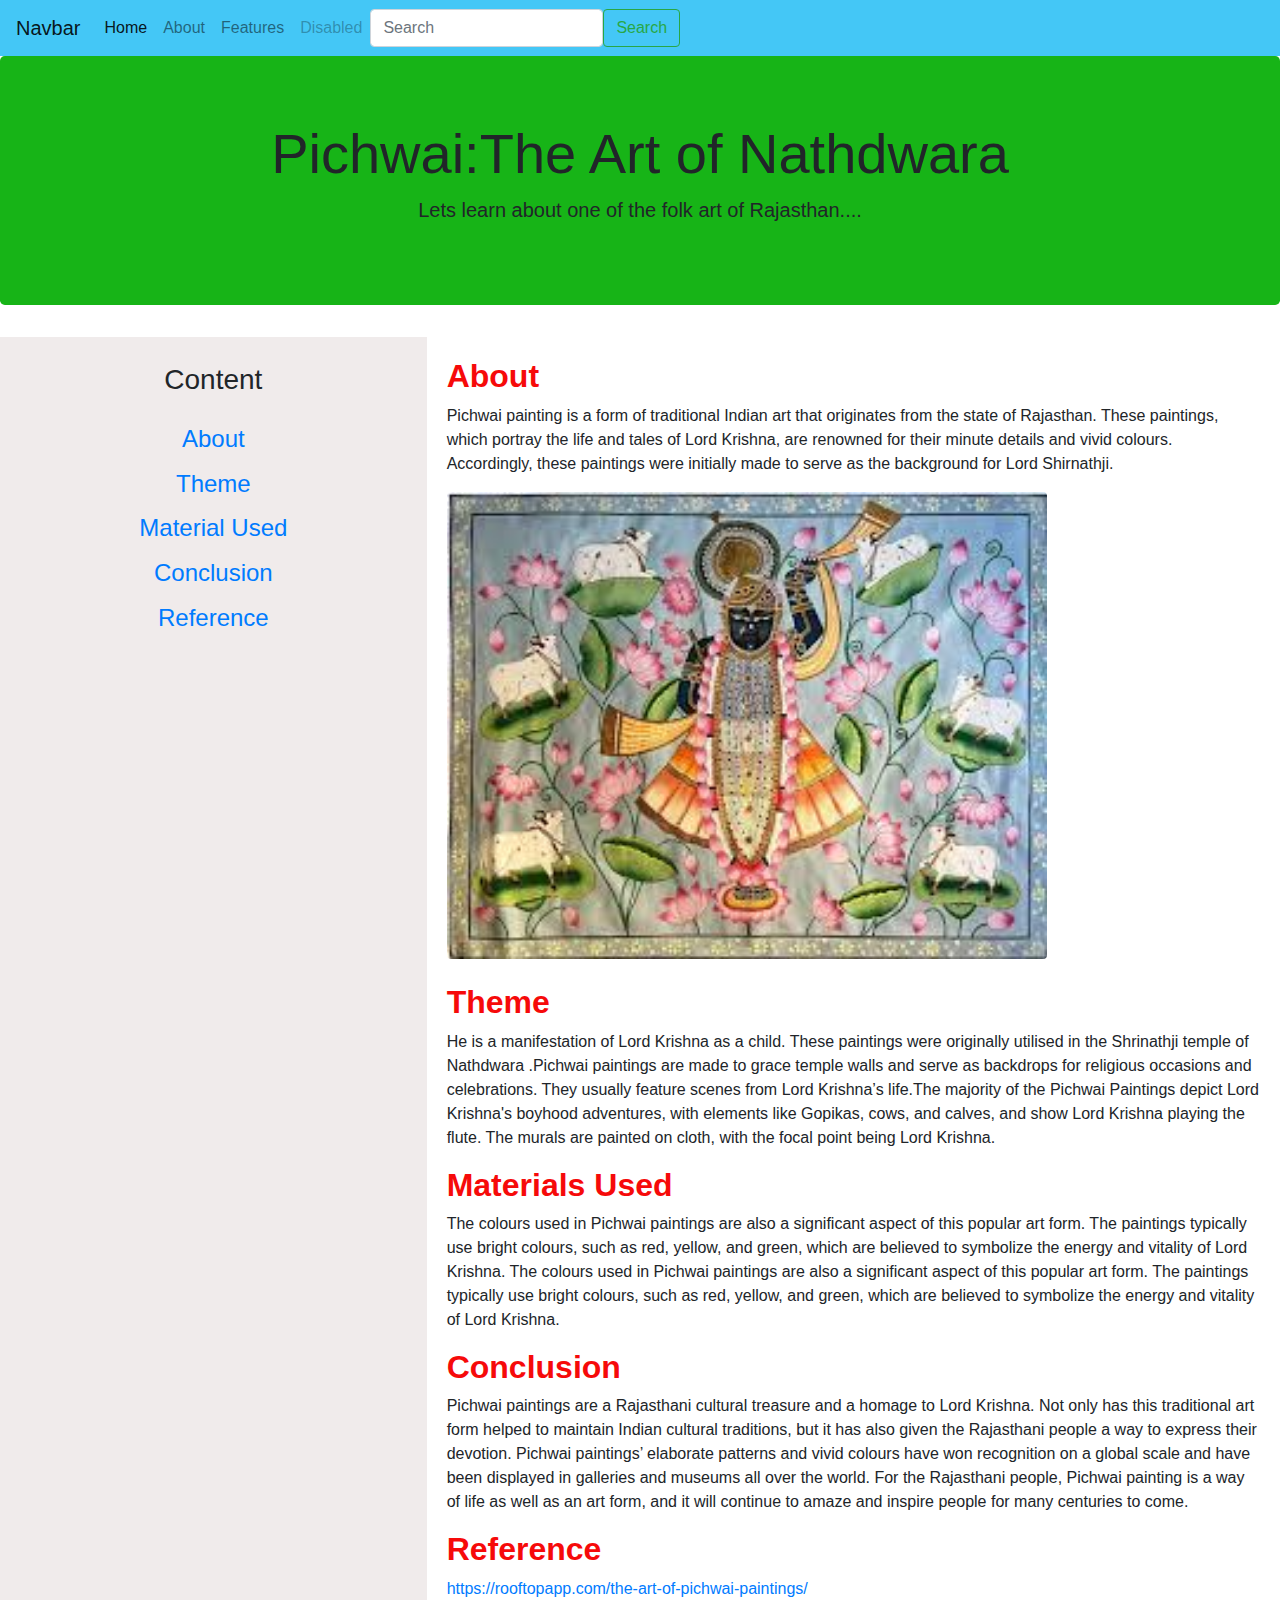
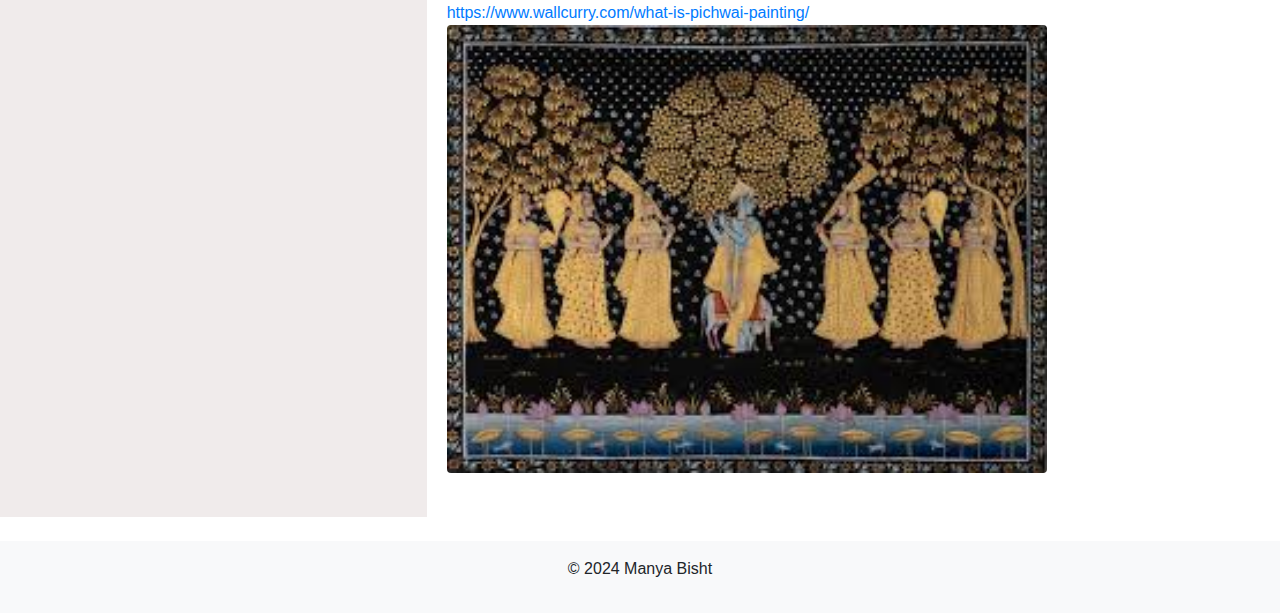
<file: index.html>
<!DOCTYPE html>
<html lang="en">
<head>
    <meta charset="UTF-8">
    <meta name="viewport" content="width=device-width, initial-scale=1.0">
    <title>Pichwai Painting</title>
    <link href="https://stackpath.bootstrapcdn.com/bootstrap/4.5.2/css/bootstrap.min.css" rel="stylesheet">
    <link href="styles.css" rel="stylesheet">
</head>
<body>
    <nav class="navbar navbar-expand-lg navbar-light" >
        <a class="navbar-brand" href="#">Navbar</a>
        <button class="navbar-toggler" type="button" data-toggle="collapse" data-target="#navbarNav" aria-controls="navbarNav" aria-expanded="false" aria-label="Toggle navigation">
            <span class="navbar-toggler-icon"></span>
        </button>
        <div class="collapse navbar-collapse" id="navbarNav">
            <ul class="navbar-nav">
                <li class="nav-item active">
                    <a class="nav-link" href="#">Home <span class="sr-only">(current)</span></a>
                </li>
                <li class="nav-item">
                    <a class="nav-link" href="#">About</a>
                </li>
                <li class="nav-item">
                    <a class="nav-link" href="#">Features</a>
                </li>
                <li class="nav-item">
                    <a class="nav-link disabled" href="#" tabindex="-1" aria-disabled="true">Disabled</a>
                </li>
            </ul>
            <form class="d-flex" role="search">
                <input class="form-control me-2" type="search" placeholder="Search" aria-label="Search">
                <button class="btn btn-outline-success" type="submit">Search</button>
              </form>
        </div>
    </nav>
<header class="jumbotron text-center">
    <h1 class="display-4">Pichwai:The Art of Nathdwara</h1>
    <p class="lead">Lets learn about one of the folk art of Rajasthan....</p>
</header>
<div class="container-fluid">
    <div class="row">
        <div class="col-md-4">
            <div id="simple-list-example" class="d-flex flex-column gap-2 simple-list-example-scrollspy text-center">
                <p><h3>Content</h3></p>
                <a class="p-1 rounded" href="#simple-list-item-1"><h4>About</h4></a>
                <a class="p-1 rounded" href="#simple-list-item-2"><h4>Theme</h4></a>
                <a class="p-1 rounded" href="#simple-list-item-3"><h4>Material Used</h4></a>
                <a class="p-1 rounded" href="#simple-list-item-4"><h4>Conclusion</h4></a>
                 <a class="p-1 rounded" href="#simple-list-item-5"><h4>Reference</h4></a>
              </div>
    </div>
        <div class="col-md-8">
            <div data-bs-spy="scroll" data-bs-target="#simple-list-example" data-bs-offset="0" data-bs-smooth-scroll="true" class="scrollspy-example" tabindex="0">
               <h2 id="simple-list-item-1">About</h2>
                    <p>Pichwai painting is a form of traditional Indian art that originates from the state of Rajasthan. These paintings, which portray the life and tales of Lord Krishna, are renowned for their minute details and vivid colours. Accordingly, these paintings were initially made to serve as the background for Lord Shirnathji.</p>
                    <figure class="figure">
                      <img src="pichwai2.jpg" class="figure-img img-fluid rounded" alt="...">
                    </figure>
                    
               <h2 id="simple-list-item-2">Theme</h2>  <p> He is a manifestation of Lord Krishna as a child. These paintings were originally utilised in the Shrinathji temple of Nathdwara
                    .Pichwai paintings are made to grace temple walls and serve as backdrops for religious occasions and celebrations.
                     They usually feature scenes from Lord Krishna’s life.The majority of the Pichwai Paintings depict Lord Krishna's boyhood
                      adventures, with elements like Gopikas, cows, and calves, and show Lord Krishna playing the flute. The murals are painted on 
                      cloth, with the focal point being Lord Krishna.</p></a>
                <h2 id="simple-list-item-3">Materials Used</h2><p> The colours used in Pichwai paintings are also a significant aspect of this
                    popular art form. The paintings typically use bright colours, such as red, yellow, and green, which are believed to symbolize
                     the energy and vitality of Lord Krishna. The colours used in Pichwai paintings are also a significant aspect of this popular
                      art form. The paintings typically use bright colours, such as red, yellow, and green, which are believed to symbolize the 
                      energy and vitality of Lord Krishna.  </p></a>
                <h2 id="simple-list-item-4">Conclusion</h2>
                    <p>Pichwai paintings are a Rajasthani cultural treasure and a homage to Lord Krishna. Not only has this traditional art form helped to maintain Indian cultural traditions, but it has also given the Rajasthani people a way to express their devotion. Pichwai paintings’ elaborate patterns and vivid colours have won recognition on a global scale and have been displayed in galleries and museums all over the world. For the Rajasthani people,
                      Pichwai painting is a way of life as well as an art form, and it will continue to amaze and inspire people for many centuries to come.</p>
                   <h2 id="simple-list-item-5">Reference</h2> 
                <a href="https://rooftopapp.com/the-art-of-pichwai-paintings/">https://rooftopapp.com/the-art-of-pichwai-paintings/ </a>
                <br><a href="https://www.wallcurry.com/what-is-pichwai-painting/">https://www.wallcurry.com/what-is-pichwai-painting/</a>
              <div>  <figure class="figure">
                        <img src="pichwai.jpg" class="figure-img img-fluid rounded" alt="...">
                      </figure>
                        </div>
            </div>
       
</div>
<footer class="text-center mt-4">
    <p>&copy; 2024 Manya Bisht</p>
</footer>
</body>
<script src="https://code.jquery.com/jquery-3.5.1.slim.min.js"></script>
    <script src="https://cdn.jsdelivr.net/npm/@popperjs/core@2.5.4/dist/umd/popper.min.js"></script>
    <script src="https://stackpath.bootstrapcdn.com/bootstrap/4.5.2/js/bootstrap.min.js"></script> 
</html>
</file>
<file: styles.css>
body {font-family: Arial, sans-serif; margin: 0%;}
.jumbotron {background-color: rgb(23, 180, 23)}
h2 {color: rgb(246, 10, 10); font-weight: bold;}
 nav{background-color: #44c7f6;}
 .col-md-8{background-color:white; flex: 90%;padding: 20px; }
 .col-md-4{background-color: rgba(230, 223, 223, 0.614);  flex: 10%; padding: 10px;}
 .row { display: flex;- flex-wrap: wrap;}
 footer{background-color: #f8f9fa;padding: 1rem;width: 100%;bottom: 0%;}
 img {width: 600px;}
 header{background-color: rgb(23,180,23);}
</file>
